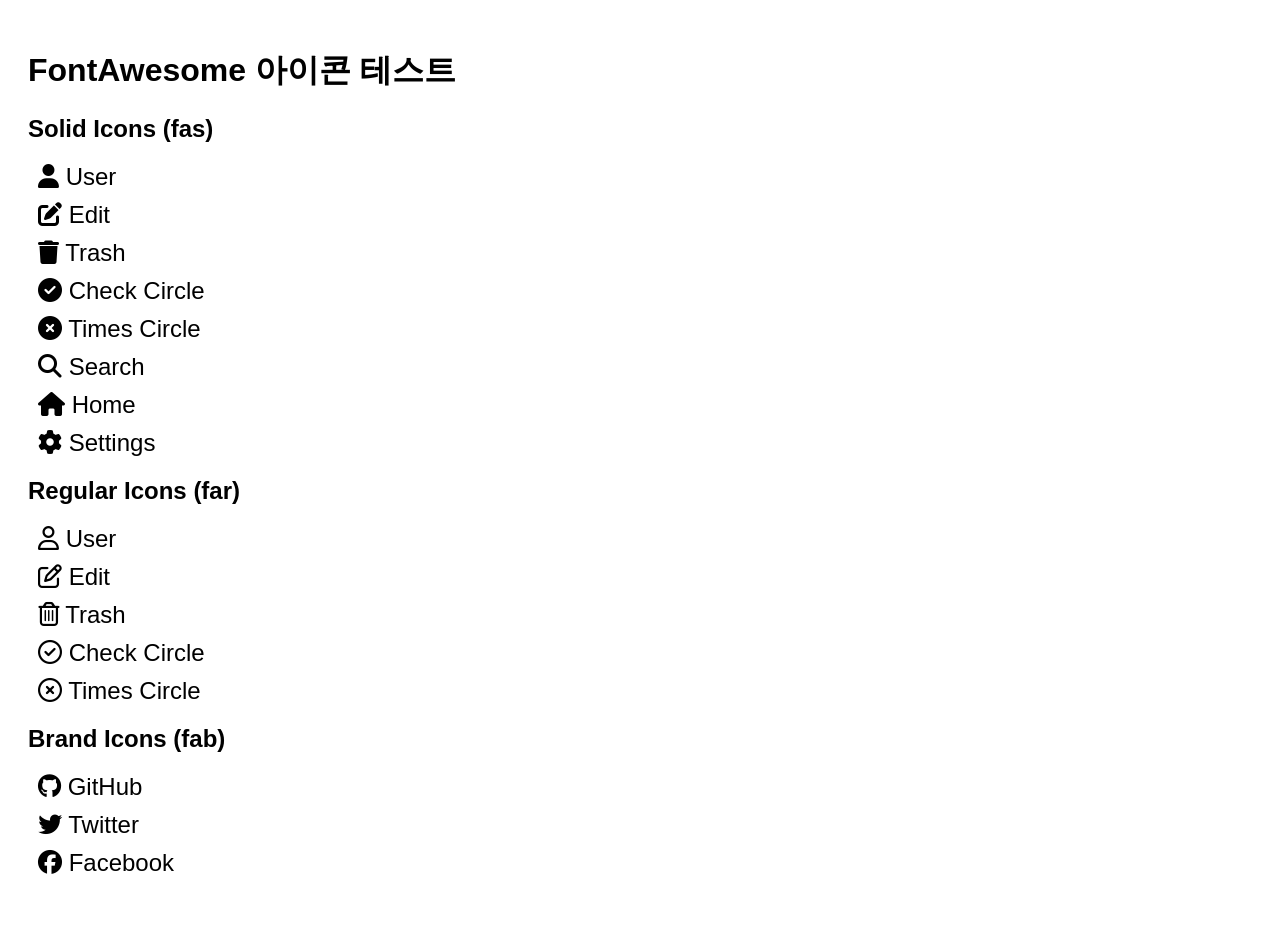
<file: public/test-icons.html>
<!DOCTYPE html>
<html lang="ko">
<head>
    <meta charset="UTF-8">
    <meta name="viewport" content="width=device-width, initial-scale=1.0">
    <title>FontAwesome 아이콘 테스트</title>
    <link rel="stylesheet" href="lib/fontawesome/all.min.css">
    <link rel="stylesheet" href="lib/fontawesome/fontawesome-fixed.css">
    <style>
        body { font-family: Arial, sans-serif; padding: 20px; }
        .icon-test { font-size: 24px; margin: 10px; }
        .icon-section { margin: 20px 0; }
    </style>
</head>
<body>
    <h1>FontAwesome 아이콘 테스트</h1>
    
    <div class="icon-section">
        <h2>Solid Icons (fas)</h2>
        <div class="icon-test"><i class="fas fa-user"></i> User</div>
        <div class="icon-test"><i class="fas fa-edit"></i> Edit</div>
        <div class="icon-test"><i class="fas fa-trash"></i> Trash</div>
        <div class="icon-test"><i class="fas fa-check-circle"></i> Check Circle</div>
        <div class="icon-test"><i class="fas fa-times-circle"></i> Times Circle</div>
        <div class="icon-test"><i class="fas fa-search"></i> Search</div>
        <div class="icon-test"><i class="fas fa-home"></i> Home</div>
        <div class="icon-test"><i class="fas fa-cog"></i> Settings</div>
    </div>

    <div class="icon-section">
        <h2>Regular Icons (far)</h2>
        <div class="icon-test"><i class="far fa-user"></i> User</div>
        <div class="icon-test"><i class="far fa-edit"></i> Edit</div>
        <div class="icon-test"><i class="far fa-trash-alt"></i> Trash</div>
        <div class="icon-test"><i class="far fa-check-circle"></i> Check Circle</div>
        <div class="icon-test"><i class="far fa-times-circle"></i> Times Circle</div>
    </div>

    <div class="icon-section">
        <h2>Brand Icons (fab)</h2>
        <div class="icon-test"><i class="fab fa-github"></i> GitHub</div>
        <div class="icon-test"><i class="fab fa-twitter"></i> Twitter</div>
        <div class="icon-test"><i class="fab fa-facebook"></i> Facebook</div>
    </div>

    <script>
        // Check if fonts are loaded
        document.fonts.ready.then(function() {
            console.log('All fonts loaded');
            
            // Check specific font families
            if (document.fonts.check('12px "Font Awesome 6 Free"')) {
                console.log('Font Awesome 6 Free is available');
            } else {
                console.log('Font Awesome 6 Free is NOT available');
            }
            
            if (document.fonts.check('12px "Font Awesome 6 Brands"')) {
                console.log('Font Awesome 6 Brands is available');
            } else {
                console.log('Font Awesome 6 Brands is NOT available');
            }
        });
    </script>
</body>
</html>
</file>
